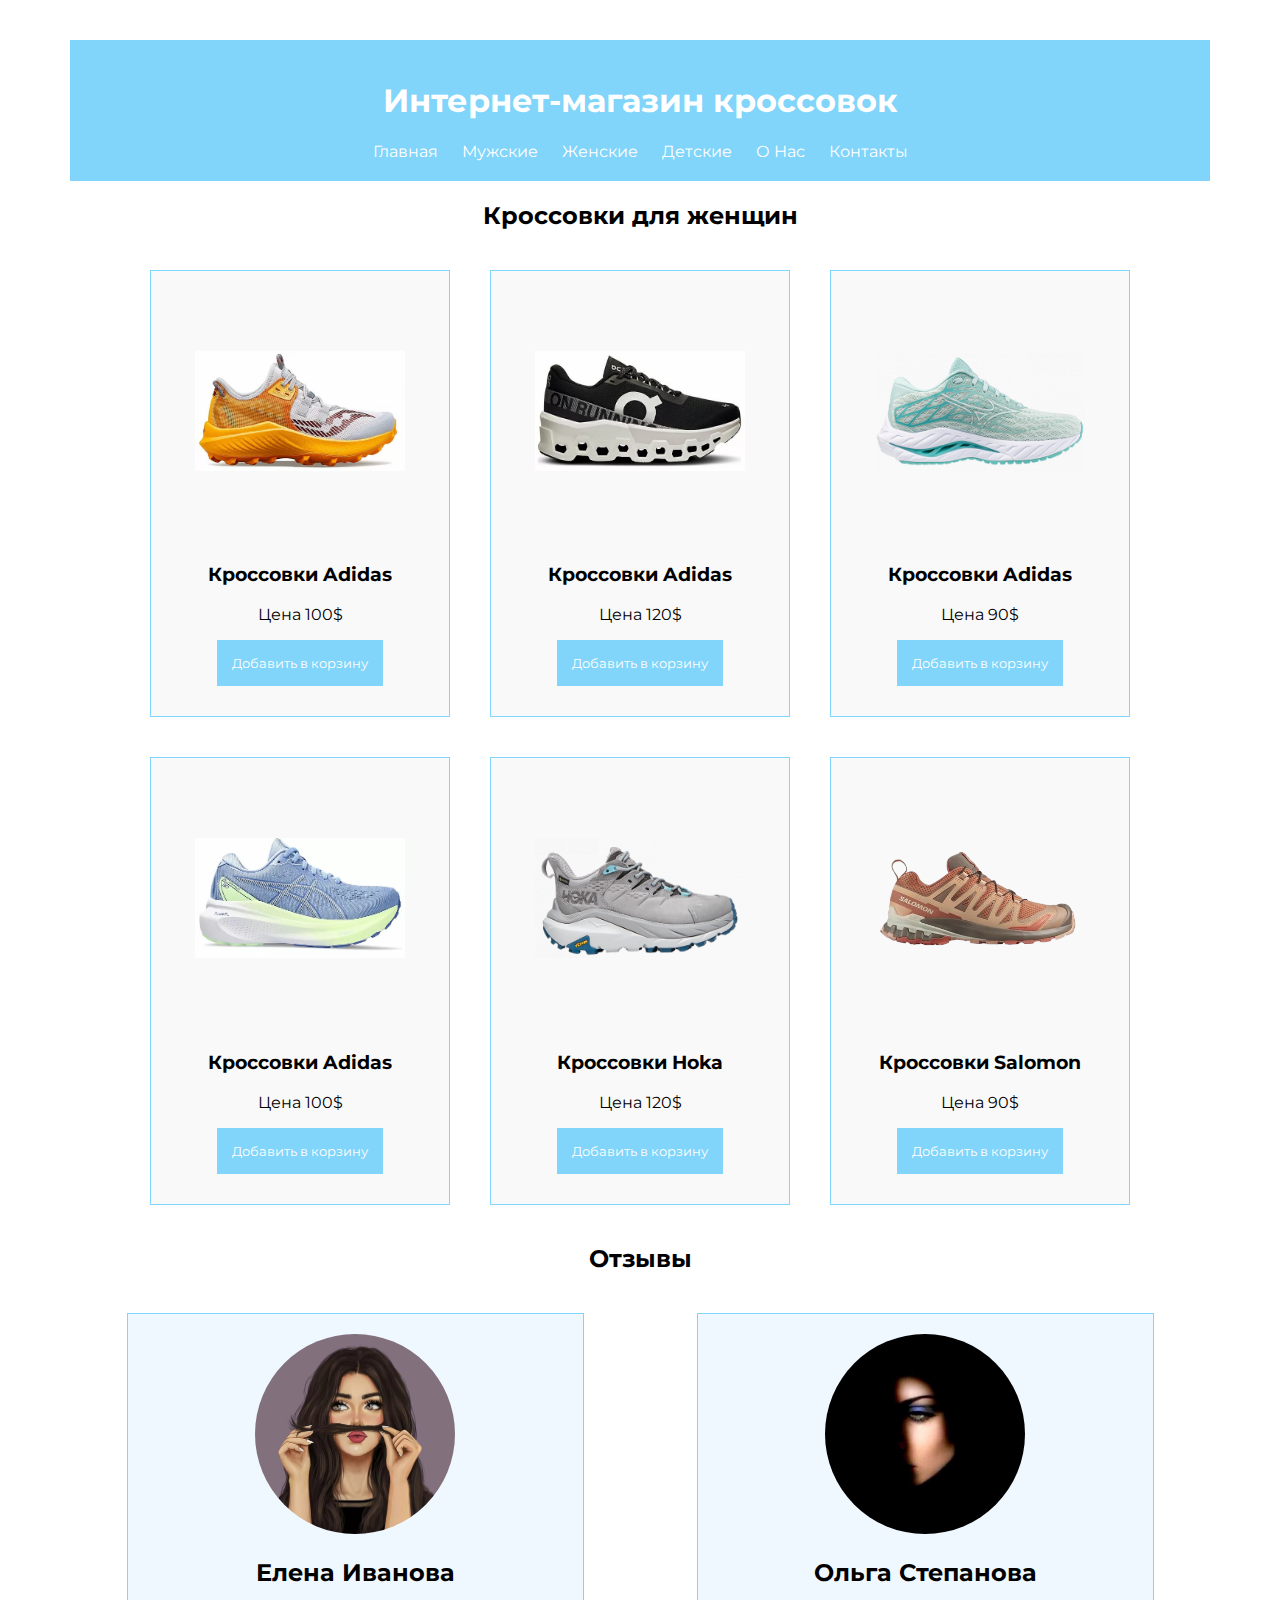
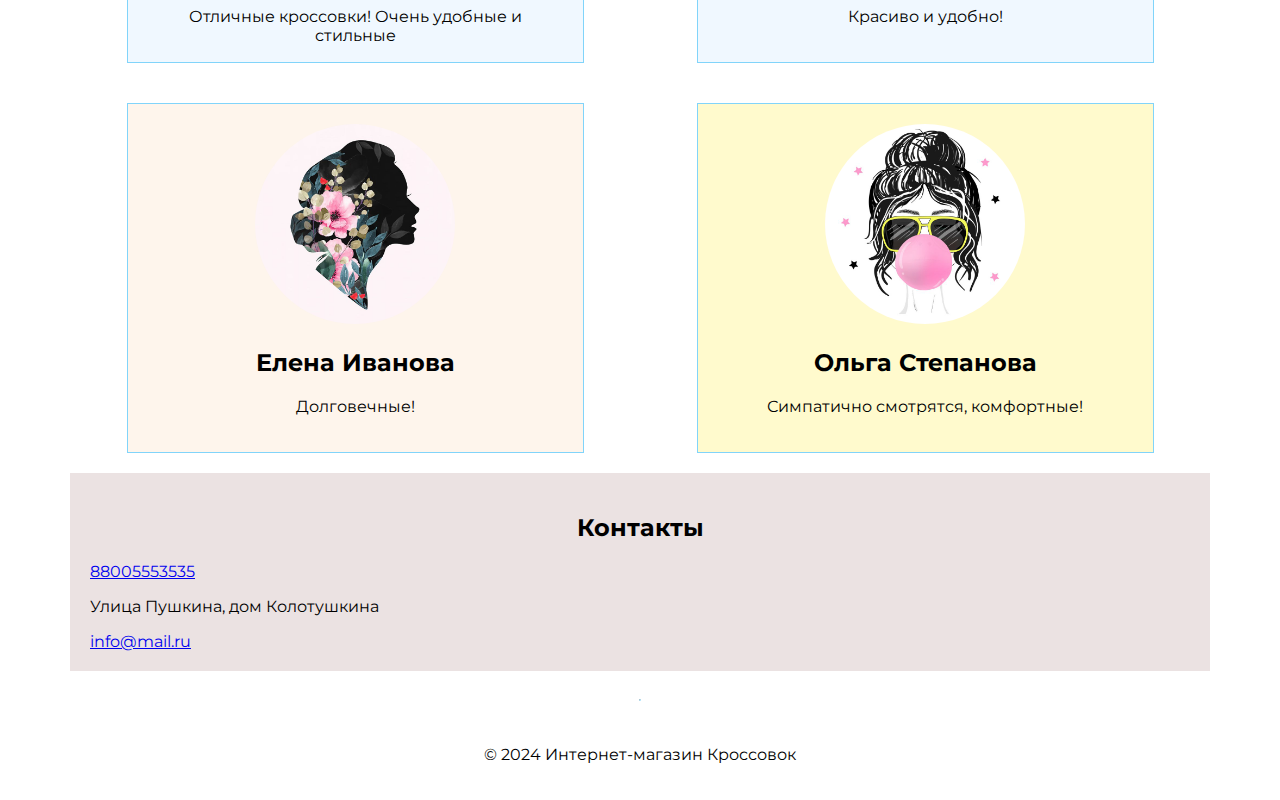
<file: task4.html>
<!DOCTYPE html>
<html lang="ru">

<head>
    <meta charset="UTF-8">
    <meta name="viewport" content="width=device-width, initial-scale=1.0">
    <link rel="stylesheet" href="style.css">
    <link rel="shortcut icon" href="img/logo.webp" type="image/x-icon">
    <title>Интернет-магазин кроссовок</title>
</head>

<body>
    <div class="container"> 
        <header>
            <h1>Интернет-магазин кроссовок</h1>
            <nav>
                <ul>
                    <li> <a href="">Главная</a> </li>
                    <li> <a href="">Мужские</a> </li>
                    <li> <a href="">Женские</a> </li>
                    <li> <a href="">Детские</a> </li>
                    <li> <a href="">О Нас</a> </li>
                    <li> <a href="">Контакты</a> </li>
                </ul>
            </nav>
        </header>
        <main>
            <h2>Кроссовки для женщин</h2>
            <section class="products">
                <div class="card">
                    <img src="img/adidas01.webp" alt="Кроссовок Adidas">
                    <h3>Кроссовки Adidas</h3>
                    <p>Цена 100$</p>
                    <button>Добавить в корзину</button>
                </div>
                <div class="card">
                    <img src="img/adidas02.webp" alt="Кроссовок Adidas">
                    <h3>Кроссовки Adidas</h3>
                    <p>Цена 120$</p>
                    <button>Добавить в корзину</button>
                </div>
                <div class="card">
                    <img src="img/adidas03.webp" alt="Кроссовок Adidas">
                    <h3>Кроссовки Adidas</h3>
                    <p>Цена 90$</p>
                    <button>Добавить в корзину</button>
                </div>
                <div class="card">
                    <img src="img/adidas04.webp" alt="Кроссовок Adidas">
                    <h3>Кроссовки Adidas</h3>
                    <p>Цена 100$</p>
                    <button>Добавить в корзину</button>
                </div>
                <div class="card">
                    <img src="img/hoka01.webp" alt="Кроссовок Hoka">
                    <h3>Кроссовки Hoka</h3>
                    <p>Цена 120$</p>
                    <button>Добавить в корзину</button>
                </div>
                <div class="card">
                    <img src="img/salomon01.webp" alt="Кроссовок Salomon">
                    <h3>Кроссовки Salomon</h3>
                    <p>Цена 90$</p>
                    <button>Добавить в корзину</button>
                </div>
            </section>
            <h2>Отзывы</h2>
            <section class="reviews">
                <div class="review">
                    <img src="img/ava1.jpg" alt="">
                    <h2>Елена Иванова</h2>
                    <p>Отличные кроссовки! Очень удобные и стильные</p>
                </div>
                <div class="review">
                    <img src="img/ava2.jpg" alt="">
                    <h2>Ольга Степанова</h2>
                    <p>Красиво и удобно!</p>
                </div>
                <div class="review">
                    <img src="img/ava3.jpg" alt="">
                    <h2>Елена Иванова</h2>
                    <p>Долговечные!</p>
                </div>
                <div class="review">
                    <img src="img/ava4.jpg" alt="">
                    <h2>Ольга Степанова</h2>
                    <p>Симпатично смотрятся, комфортные!</p>
                </div>
            </section>
            <section class="contacts">
                <h2>Контакты</h2>
                <a href="tel:88005553535">88005553535</a>
                <p>Улица Пушкина, дом Колотушкина</p>
                <a href="mailto:info@mail.ru">info@mail.ru</a>
            </section>
        </main>
        <hr>
        <footer>
            <p>&copy; 2024 Интернет-магазин Кроссовок</p>
        </footer>
    </div>
</body>

</html>
</file>
<file: style.css>
@import url('https://fonts.googleapis.com/css2?family=Montserrat:ital,wght@0,100..900;1,100..900&display=swap');

* {
    font-family: "Montserrat", sans-serif;
    box-sizing: border-box;
}

body {
    margin: 0;
}

.container {
    max-width: 1140px;
    margin: 0 auto;
    margin-top: 40px;
    display: flex;
    flex-direction: column;
    justify-content: center;
    flex-wrap: nowrap;
}

header {
    background-color: #81d4fa;
    color: white;
    text-align: center;
    padding: 20px;
}

nav>ul {
    list-style: none;
    padding: 0;
    margin: 0;
}

nav ul li {
    display: inline-block;
    margin-right: 10px;
    margin-left: 10px;
}

nav ul li a {
    color: white;
    text-decoration: none;
}

nav ul li:hover a {
    color: #e7e3e3;
    text-decoration: overline;
}
h2 {
    text-align: center;
}
.products {
    display: flex;
    justify-content: center;
    flex-wrap: wrap;
    text-align: center;
}

.card {
    width: 300px;
    /* height: 465px; */
    background-color: #f9f9f9;
    text-align: center;
    padding: 10px;
    border: 1px solid #81d4fa;
    display: inline-block;
    margin: 20px;

}

.card img {
    width: 210px;
    height: 120px;
    text-align: center;
    margin: 70px 0px 70px 0px;
}

.card button {
    background-color: #81d4fa;
    color: white;
    border: none;
    padding: 15px;
    margin-bottom: 20px;
    cursor: pointer;
    transition-duration: 500ms;
}

.card button:hover {
    transform: scale(1.1);
}

.card button:active {
    background-color: red;
}

.reviews {
    display: grid;
    grid-template-columns: 1fr 1fr;
    justify-items: center;
}

.review {
    text-align: center;
    border: 1px solid #81d4fa;
    display: inline-block;
    padding: 20px;
    margin: 20px;
    background-color: #f0f8ff;
    width: 457px; 
    height: 350px;

}

.review img {
    width: 200px;
    height: 200px;
    border-radius: 100%;
}

.review:first-child {
    background-color: #f0f8ff;
}
.review:nth-child(3) {
    background-color: #fef5ec;
}

.review:last-child {
    background-color: #fffacd;
}

.contacts {
    background-color: #ebe2e2;
    padding: 20px;
    margin-bottom: 20px;
}

hr {
    border-color: #81d4fa;
    opacity: 0.5;
}

footer p {
    text-align: center;
    padding: 20px;
}

.review:hover {
    transform: scale(1.1);
}

@media screen and (max-width:767px) {
    h2 {
        text-align: center;
    }
    .card {
        width: 100%;
    }

}

@media screen and (max-width:424px) {
    ul {
        display: none;
    }
}

@media screen and (max-width:1000px) {
    .reviews {
        display: grid;
        grid-template-columns: 1fr;
        justify-items: center;
    }
    .review {
        width: min-content;
    }
    h2 {
        font-size: 20px;
    }
}
</file>
